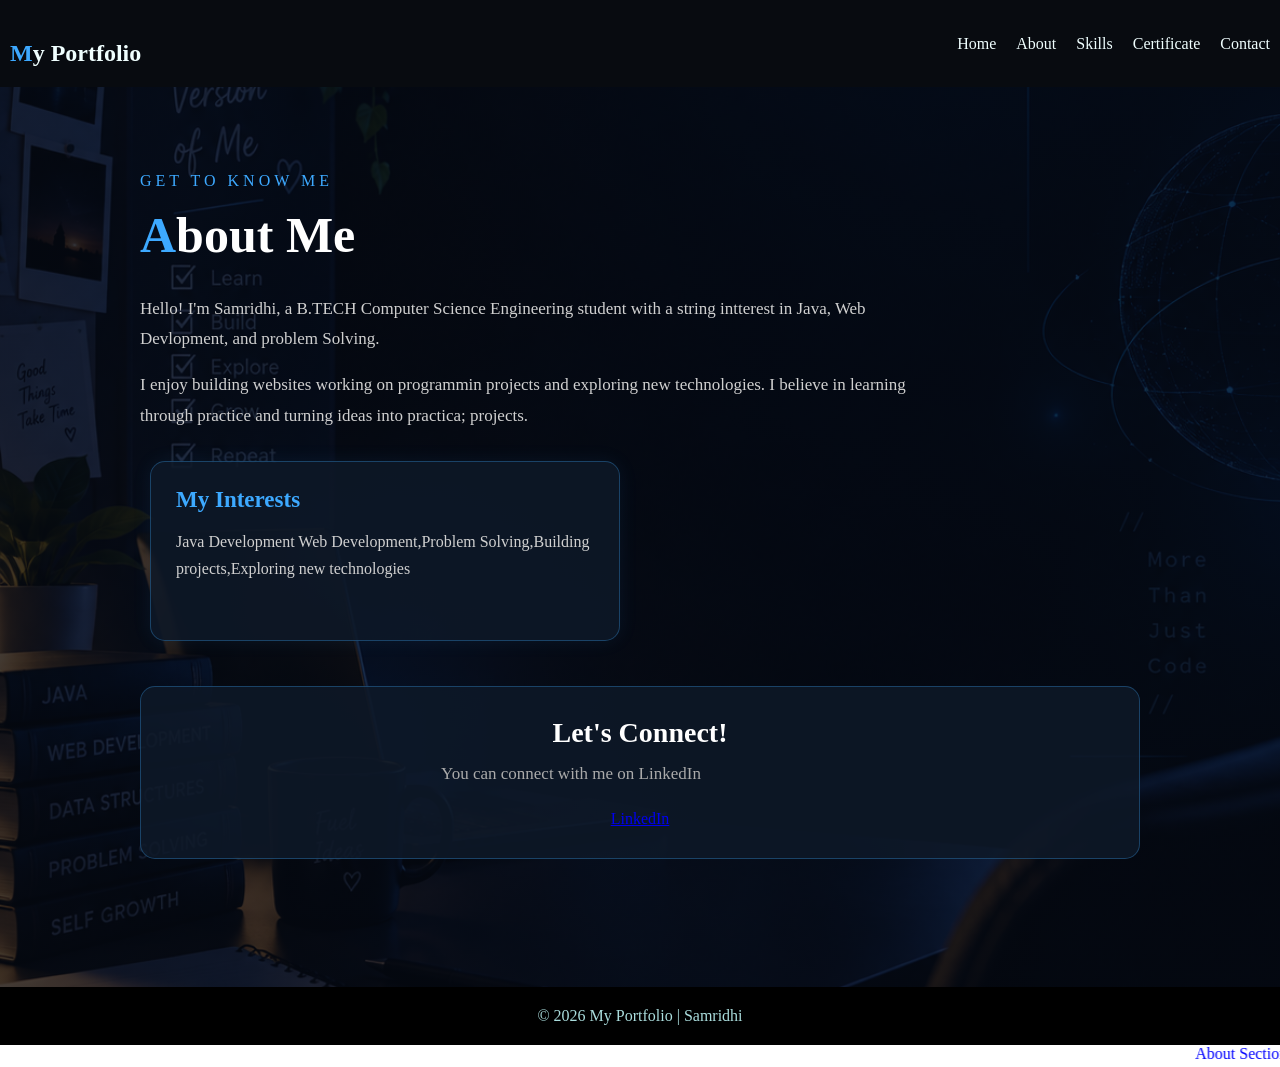
<file: about.html>
<!DOCTYPE html>
<html lang="en">

<head>
    <meta charset="UTF-8">
    <meta name="viewport" content="width=device-width, initial-scale=1.0">

    <title>My Portfolio - About</title>

    <link rel="stylesheet" href="style.css">
    
</head>

<body>

    <nav class="navbar">
        
        <h1 class="logo">My Portfolio</h1>
       <ul class="nav-link">
        <li><a class ="nav-link" href="index.html">Home</a></li>
        <li><a class ="nav-link"  href="about.html">About</a></li>
        <li><a  class ="nav-link" href="skill.html">Skills</a></li>
        <li><a class ="nav-link" href="certificate.html">Certificate</a></li>
        <li><a class ="nav-link"  href="contact.html">Contact</a></li>
       </ul>
    </nav>
    <main>
        <section class="About"> 
    <div class="About-me">
        <p class="intro">GET TO KNOW ME</p>
        <h1>About Me</h1>
        <P>
            Hello! I'm Samridhi, a B.TECH Computer Science
            Engineering student with a string intterest in Java,
            Web Devlopment, and problem Solving.
        </P>

        <p>
            I enjoy building websites working on programmin
            projects and exploring new technologies. I believe in learning through
            practice and turning ideas into practica; projects.
        </p>
        <div class="about-info">
            <h2>My Interests</h2>
            <p>Java Development 
                Web Development,Problem Solving,Building projects,Exploring new technologies
            </p>
        </div>
    <div class="about-social">
        <h2>Let's Connect!</h2>
   <p>You can connect with me on LinkedIn</p>
    <a href="https://www.linkedin.com/in/samridhi-jain-4314a0332?utm_source=share_via&utm_content=profile&utm_medium=member_android">LinkedIn</a>
    </div>
    </section>
    </div>
    
    </main>
     <footer class ="footer">
            <p>© 2026 My Portfolio | Samridhi</p>
    </footer>
    <marquee style="color: blue;">About Section</marquee>
    
    </body>
    </html>
</file>
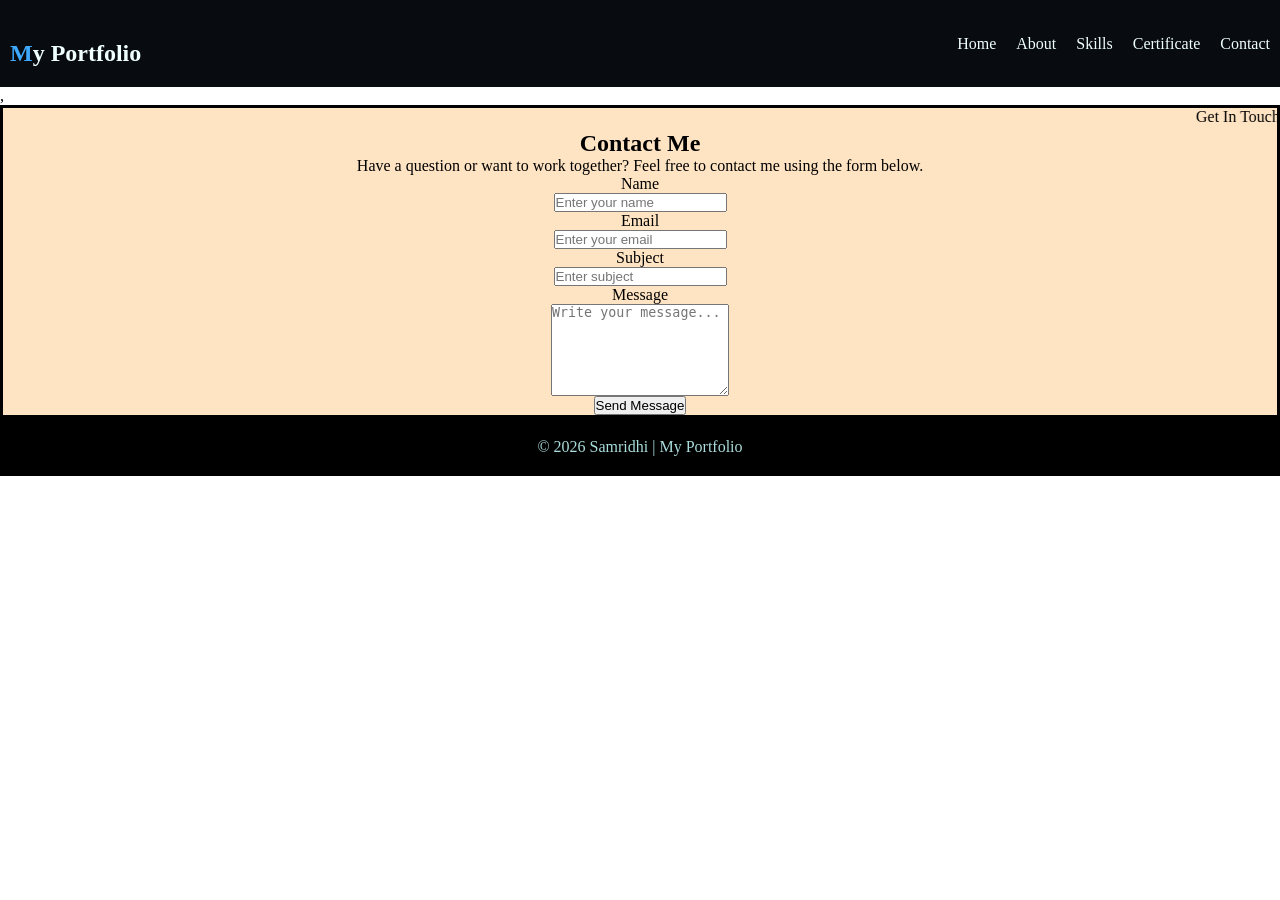
<file: contact.html>
<!DOCTYPE html>
<html lang="en">

<head>
    <meta charset="UTF-8">
    <meta name="viewport" content="width=device-width, initial-scale=1.0">

    <title>My Portfolio - About</title>

    <link rel="stylesheet" href="style.css">
</head>

<body>

    <nav class="navbar">
        
        <h1 class="logo">My Portfolio</h1>
       <ul class="nav-link">
        <li><a class ="nav-link" href="index.html">Home</a></li>
        <li><a class ="nav-link"  href="about.html">About</a></li>
        <li><a  class ="nav-link" href="skill.html">Skills</a></li>
        <li><a class ="nav-link" href="certificate.html">Certificate</a></li>
        <li><a class ="nav-link"  href="contact.html">Contact</a></li>
       </ul>
    </nav>
    ,
     <section class="contact">

        <div class="contact-content">

            <marquee>Get In Touch</marquee>

            <h1>Contact Me</h1>

            <p class="contact-description">
                Have a question or want to work together?
                Feel free to contact me using the form below.
            </p>




            <form class="contact-form">

                <label for="name">Name</label>

                <input 
                    type="text" 
                    id="name" 
                    name="name"
                    placeholder="Enter your name"
                    required
                >


                <label for="email">Email</label>

                <input 
                    type="email" 
                    id="email" 
                    name="email"
                    placeholder="Enter your email"
                    required
                >


                <label for="subject">Subject</label>

                <input 
                    type="text" 
                    id="subject" 
                    name="subject"
                    placeholder="Enter subject"
                >


                <label for="message">Message</label>

                <textarea 
                    id="message" 
                    name="message"
                    placeholder="Write your message..."
                    rows="6"
                    required
                ></textarea>


                <button type="submit">
                    Send Message
                </button>

            </form>

        </div>

    </section>


    <!-- Footer -->

    <footer class="footer">

        <p>© 2026 Samridhi | My Portfolio</p>

    </footer>

</body>

</html>
</file>
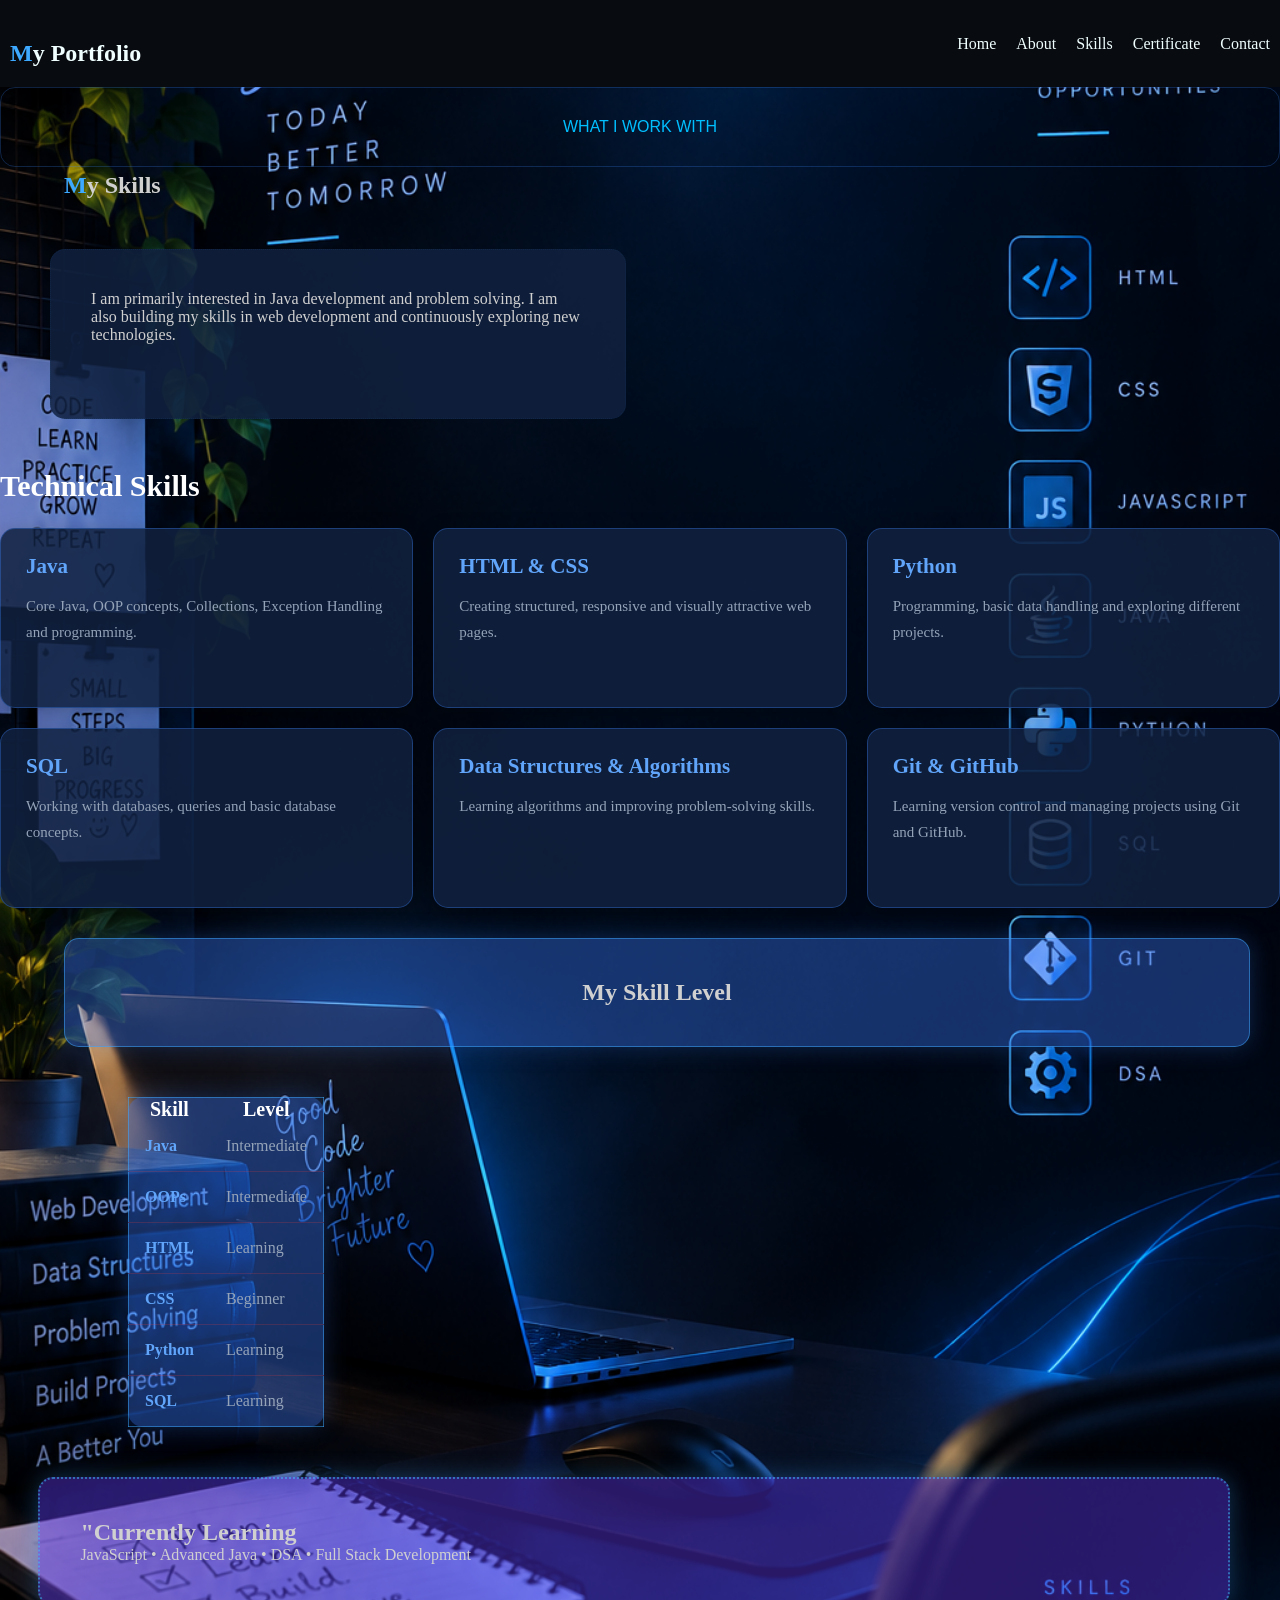
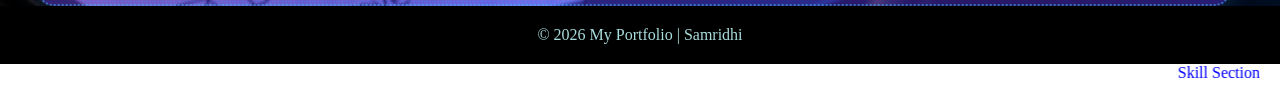
<file: skill.html>
<!DOCTYPE html>
<html lang="en">
<head>
    <meta charset="UTF-8">
    <meta name="viewport" content="width=device-width, initial-scale=1.0">
    <title>My Portfolio-Skills</title>
    <link rel="stylesheet" href="style.css">
</head>
<body>
    
    
    <nav class="navbar">
        
        <h1 class="logo">My Portfolio</h1>
       <ul class="nav-link">
        <li><a class ="nav-link" href="index.html">Home</a></li>
        <li><a class ="nav-link"  href="about.html">About</a></li>
        <li><a  class ="nav-link" href="skill.html">Skills</a></li>
        <li><a class ="nav-link" href="certificate.html">Certificate</a></li>
        <li><a class ="nav-link"  href="contact.html">Contact</a></li>
       </ul>
    </nav>

<main>

    <section class="skills">
        <p class="first">WHAT I WORK WITH</p>

        <div class="skills-content">

            

            <h1>My Skills</h1>

            <p>
                I am primarily interested in Java development and
                problem solving. I am also building my skills in
                web development and continuously exploring new
                technologies.
            </p>

        </div>
    <div class="Tech">

    <h2>Technical Skills</h2>

    <div class="skills-container">

        <div class="skill-card">
            <h3>Java</h3>
            <p>
                Core Java, OOP concepts, Collections,
                Exception Handling and programming.
            </p>
        </div>

        <div class="skill-card">
            <h3>HTML & CSS</h3>
            <p>
                Creating structured, responsive and
                visually attractive web pages.
            </p>
        </div>

        <div class="skill-card">
            <h3>Python</h3>
            <p>
                Programming, basic data handling and
                exploring different projects.
            </p>
        </div>

        <div class="skill-card">
            <h3>SQL</h3>
            <p>
                Working with databases, queries and
                basic database concepts.
            </p>
        </div>

        <div class="skill-card">
            <h3>Data Structures & Algorithms</h3>
            <p>
                Learning algorithms and improving
                problem-solving skills.
            </p>
        </div>

        <div class="skill-card">
            <h3>Git & GitHub</h3>
            <p>
                Learning version control and managing
                projects using Git and GitHub.
            </p>
        </div>

    </div>

</div>
     <div class="skilllevel">
        <h2>My Skill Level</h2>

        <table>

            <tr>
                <th>Skill</th>
                <th>Level</th>
            </tr>

            <tr>
                <td>Java</td>
                <td>Intermediate</td>
            </tr>

            <tr>
                <td>OOPs</td>
                <td>Intermediate</td>
            </tr>

            <tr>
                <td>HTML</td>
                <td>Learning</td>
            </tr>

            <tr>
                <td>CSS</td>
                <td>Beginner</td>
            </tr>

            <tr>
                <td>Python</td>
                <td>Learning</td>
            </tr>

            <tr>
                <td>SQL</td>
                <td>Learning</td>
            </tr>
        </table>
        </div>

        <div class="currently-learning">

            <h2>"Currently Learning</h2>

            <p>
                JavaScript • Advanced Java • DSA •
                Full Stack Development
            </p>

        </div>

    </section>

</main>
 <footer class ="footer">
            <p>© 2026 My Portfolio | Samridhi</p>
    </footer>
    <marquee style="color: blue;">Skill Section</marquee>
    
    
</body>
</html>
</file>
<file: style.css>
*{
    margin:0;
    padding:0;
    box-sizing:border-box;
}
.Home{
    background-image:url("image.png");
    background-size:cover;
    background-position:center;
    background-repeat:no-repeat;
    min-height:100vh;
    padding:60px 7%;
    margin-top: 10px;
    display:flex;
    align-items:center;
    justify-content:center;
    

}
.Home h1 {
    display:flex;
    justify-content:center;
    font-size:22px;
    margin:5px 0;
    color:#00bfff;
    transition:0.3s;
}
.List{
    text-decoration:none;
}
.Home p{
    display:flex;
    justify-content:center;
    font-size:22px;
    margin:10px 0 20px;
}
.description{
    display:flex;
    justify-content:center;
    font-size:22px;
    line-height:1.7;
    max-width: 700px;
    margin:auto;
}
.logo{
    color: azure;
    margin-top: 20px;
    font-weight:bold;
}
.logo::first-letter{
    color:#3da9ff;
}
.navbar{
    display: flex;
    justify-content: space-between;
    align-items: center;
    padding: 20px 10px;
    background-color: #080b10;
    margin: auto;
}

.nav-link{
    display: flex;
    gap:20px;
    list-style: none;
    text-decoration: aliceblue;
    color:azure;
    transition:0.3s;
}

.Home-content {
    max-width: 800px;

    color:azure;


}
.Intro{
     color:blanchedalmond;
    font-size:18px;
    letter-spacing:3px;
    margin-bottom:10px;
    display: flex;
    justify-content: center;

}
.About{
    min-height: 100vh;
    padding:80px 8%;

    background-image:linear-gradient(rgba(5, 10, 20, 0.75), rgba(5, 10, 20, 0.75)), url("image2.png");
    background-size: cover;
    background-position: center;
    background-repeat: no-repeat;
    color:white;
}
.Text{
    display:flex;
    justify-content:center;
    font-size:22px;
    line-height:1.7;
    max-width: 700px;
    margin:auto;
}

.About-me{
    max-width: 1000px;
    margin: auto;
}
.About-me .intro{
    color:#3da9ff;
    font-size:16px;
    letter-spacing:4px;
    margin-bottom:10px;
}
.About-me > h1{
    font-size: 50px;
    margin-bottom: 30px;
}
.About-me h1::first-letter{
    color:#3da9ff;

}
.About-me p{
    max-width: 800px;
    color: #d0d0d0;
    font-size: 17px;
    line-height: 1.8;
    margin-bottom: 15px;

}
.about-info{
    display: inline-block;
    width: 47%;
    min-height: 180px;
    margin: 15px 1%;
    padding:25px;
    background: rgba(15, 25, 40, 0.85);
    border: 1px solid rgba(61, 169, 255, 0.3);
    border-radius: 15px;
    vertical-align: top;
    box-shadow: 0 0 20px rgba(61, 169, 255, 0.08);
    transition: 0.3s;
}

.about-info h2{
    color: #3da9ff;
    font-size: 23px;
    margin-bottom: 15px;
}
.about-info p{
    color: #d0d0d0;
    font-size: 16px;
    line-height: 1.7;
}
.about-social{
     margin-top: 30px;

    padding: 30px;

    text-align: center;

    background: rgba(15, 25, 40, 0.85);

    border: 1px solid rgba(61, 169, 255, 0.3);

    border-radius: 15px;
}
.about-social p {
    color: #aaa;
    margin-bottom: 20px;
}
.about-social h2 {
    color: white;

    font-size: 28px;

    margin-bottom: 10px;
}
@media (max-width: 500px) {

    .about-content > h1 {
        font-size: 35px;
    }

    .about-content > p {
        font-size: 15px;
    }

    .about-info {
        padding: 20px;
    }

    .about-info h2 {
        font-size: 20px;
    }
}

.skills{
    
  background-image: url("image 3.png");
    background-size: cover;
    background-position: center;
    background-color: #0a0f1c;
    background-repeat: no-repeat;
    color:#d0d0d0
    
}
.first{
    font-family: 'Poppins', sans-serif;
    color:#00bfff;
    display: flex;
    justify-content: center;

    background: scroll;
    padding: 30px;
    border: 1px solid rgba(59, 130, 246, 0.25);
    border-radius: 15px;
    margin-bottom: 5px;

    
}
.skills-content h1{
    margin-left: 5%;

}
.skills-content h1::first-letter  {
    color:#3da9ff;
}
.skills-content p{
    width: 650px;
    margin-left: 5%;
    font-size: medium;
    width:45%;
    min-height: 170px;
    background: rgba(17, 34, 64, 0.85);
    margin-top: 0%;
    margin:50px;
    padding: 40px;
    border: 1px dotted rgba(61, 169, 255, 0.08);
    border-radius: 15px;
    vertical-align: top;
}
.skills-content:hover{
    transform: translateY(-7px);
    border-color: #3b82f6;
    box-shadow: 0 0 25px rgba(59, 130, 246, 0.35);
}

/* =========================
   TECHNICAL SKILLS
========================= */

.Tech {
    margin-top: 50px;
}

.Tech h2 {
    color: #ffffff;
    font-size: 30px;
    margin-bottom: 25px;
}


/* Cards Container */

.skills-container {
    display: grid;

    grid-template-columns: repeat(3, 1fr);

    gap: 20px;

    width: 100%;
}


/* Individual Skill Card */

.skill-card {
    background: rgba(17, 34, 64, 0.85);

    border: 1px solid rgba(59, 130, 246, 0.35);

    border-radius: 15px;

    padding: 25px;

    min-height: 180px;

    transition: all 0.3s ease;

    box-shadow: 0 5px 20px rgba(0, 0, 0, 0.25);
}


/* Card Heading */

.skill-card h3 {
    color: #60a5fa;

    font-size: 21px;

    margin-bottom: 15px;
}


/* Card Paragraph */

.skill-card p {
    color: #94a3b8;

    font-size: 15px;

    line-height: 1.7;
}


/* Hover Effect */

.skill-card:hover {
    transform: translateY(-7px);

    border-color: #3b82f6;

    box-shadow: 0 0 25px rgba(59, 130, 246, 0.25);
}
.contact-form{
    display: flex;
    align-items: center;
    flex-direction: column;
    text-align: left;
}
.contact-content h1{
    display: flex;
    justify-content: center;
    margin-top: 0%;
}
.contact-description{
    display: flex;
    justify-content: center;

}
.contact{
    border: black solid;
    background-color: bisque;
}
.footer{
    display: flex;
    justify-content: center;
    align-items: center;
    padding: 20px 50px;
    background-color: black;
    color: #add;

}
.books{
    display: flex;
    justify-content: center;
    align-items: center;
    padding: 20px 50px;
    color: #add;
    margin-top: 10px;
}
table{
    width: 45px;
    min-height: 160px;
    background: rgba(59, 121, 246, 0.384);
    border: 1px solid rgba(61, 169, 255, 0.5);
    border-radius: 15px;
    margin: 50px;
    padding: 60px;
    border-collapse: collapse ;
    box-shadow:0 0 25px rgba(59, 130, 246, 0.25);
    margin-left: 10%;
}
.skilllevel h2{
    margin: 30px;
    padding: 40px;
    background: rgba(59, 121, 246, 0.384);
    border: 1px solid rgba(61, 169, 255, 0.5);
    border-radius: 15px;
     box-shadow:0 0 25px rgba(59, 130, 246, 0.25);
    margin-left: 5%;
    display: flex;
    justify-content: center;
}
.skilllevel:hover{
   
    border-color: #00bfff;
     box-shadow: 0 0 25px rgba(59, 130, 246, 0.25);
     transform: translateY(-7px);

}
.currently-learning{
    margin: 50px;
    padding: 40px;
    background: rgba(100, 61, 255, 0.4);
    border: 2px dotted rgba(61, 197, 255, 0.5);
    border-radius: 15px;
    box-shadow: 0 0 25px rgba(61, 169, 255, 0.3);
    margin-left: 3%;
    margin-bottom: 0%;

}
table td{
    padding:16px;
    color: #dbeafe;
    font-size: 16px;
    border-bottom: 1px solid rgba(246, 59, 59, 0.2);

}
table tr:hover{
    background: rgba(246, 59, 162, 0.12);
    transition: 0.3s;
}

table tr:last-child td {
    border-bottom: none;
}
table td:first-child {
    color: #60a5fa;
    font-weight: 600;
}
table td:nth-child(2) {
    color: #94a3b8;
}
table th{
 color: #ffffff;

    font-size: 20px;

    margin-top: 50px;

    margin-bottom: 20px;
}
</file>
